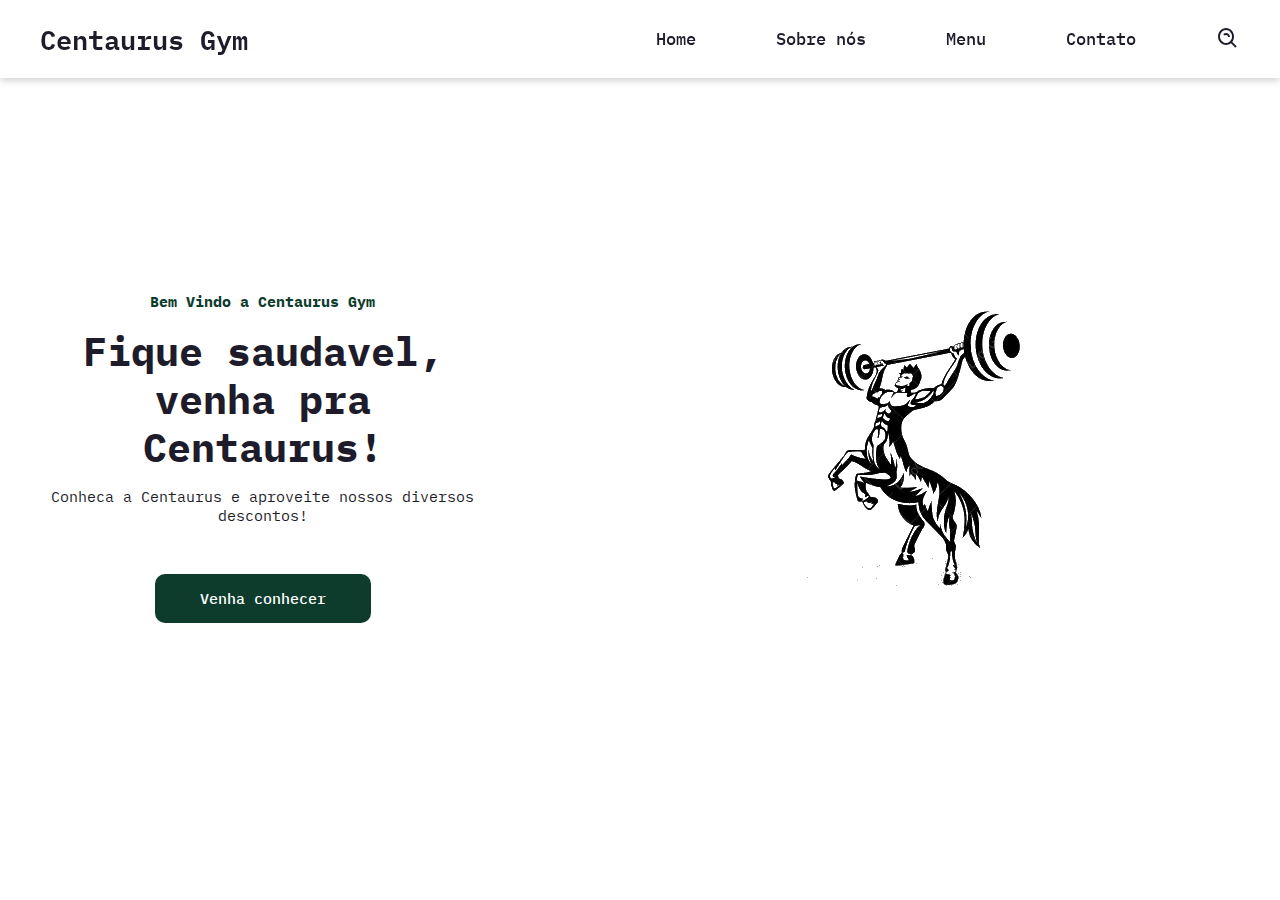
<file: Centaurus gym/index.html>
<!DOCTYPE html>
<html lang="pt-br">
<head>
    <meta charset="UTF-8">
    <meta http-equiv="X-UA-Compatible" content="IE-edge">
    <meta name="viewport" content="width=device-width, initial-scale=1.0">
    <link href='https://unpkg.com/boxicons@2.1.4/css/boxicons.min.css' rel='stylesheet'>
    <link rel="stylesheet" href="style.css">
    <title>Centaurus Gym</title>
</head>
<body>
    <header>
        <nav class="navigation">
            <a href="#" class="logo">Centaurus<span> Gym</span></a>
            <ul class="nav-menu">
                <li class="nav-item"> <a href="home.html">Home</a></li>
                <li class="nav-item"> <a href="sobre.html">Sobre nós</a></li>
                <li class="nav-item"> <a href="menu.html">Menu</a></li>
                <li class="nav-item"> <a href="contato.html">Contato</a></li>
                <i class='bx bx-search-alt'></i>
            </ul>
            <div class="menu">
                <span class="bar"></span>
                <span class="bar"></span>
                <span class="bar"></span>
            </div>
        </nav>
    </header>
    <main>
        <section class="home">
            <div class="home-text">
                 <h4 class="text-h4">Bem Vindo a Centaurus Gym</h4>
                 <h1 class="text-h1">Fique saudavel, venha pra Centaurus!</h1>
                 <p>Conheca a Centaurus e aproveite nossos diversos descontos!</p>
                 <a href="conhecer.html" class="home-btn">Venha conhecer</a>
            </div>
            <div class="home-img">
                <img src="img/centaurus.png" alt="GymLogo">
            </div>
        </section>
    </main>
    <script src="script.js"></script>
</body>
</html>
</file>
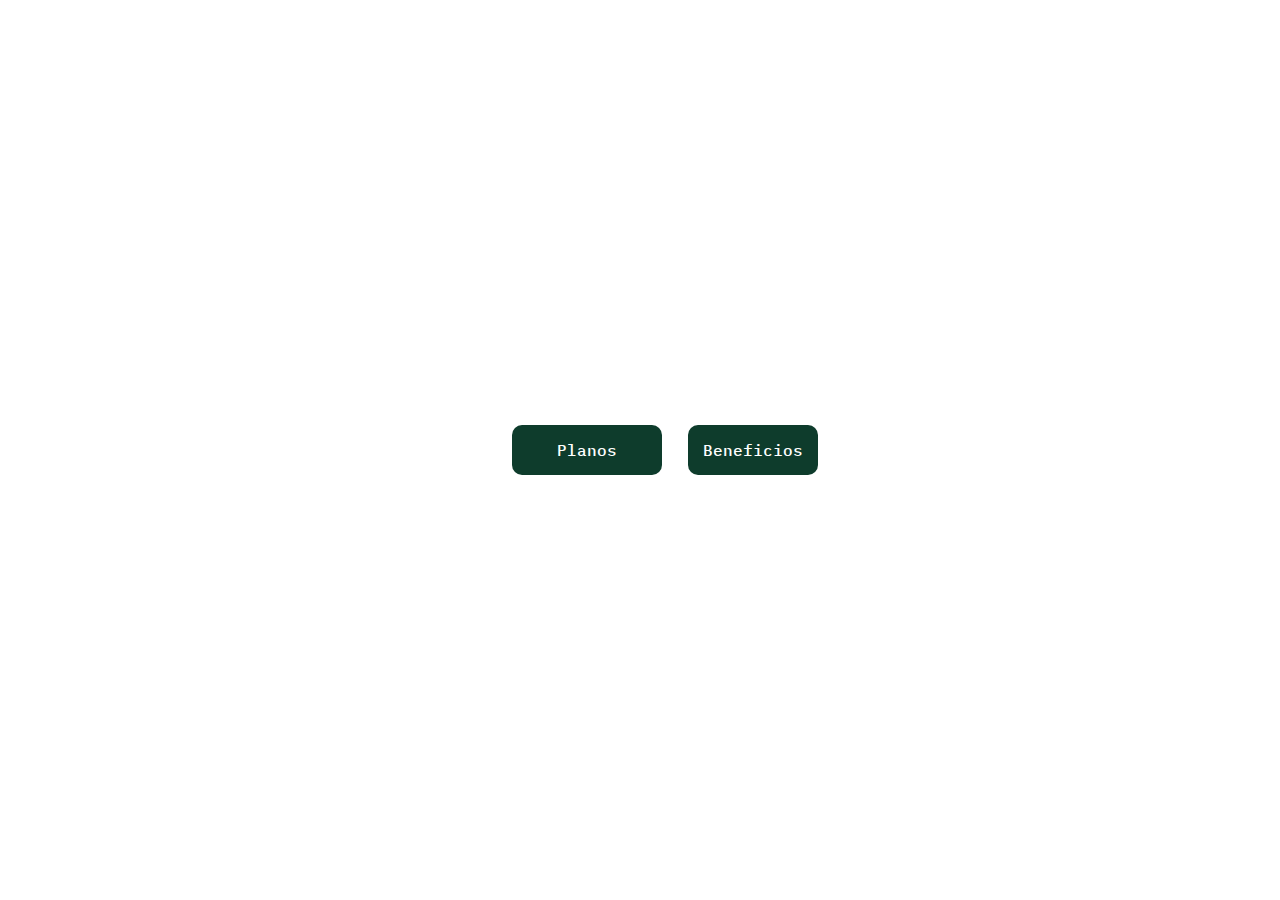
<file: Centaurus gym/conhecer.html>
<!DOCTYPE html>
<html lang="pt-br">
<head>
    <meta charset="UTF-8">
    <meta name="viewport" content="width=device-width, initial-scale=1.0">
    <title>Conhecer</title>
    <link rel="stylesheet" href="style.css">
</head>
<body>
    <section class="planos">
        <div class="planos-gym">
            <a href="planos.html" class="planos-btn">Planos</a>          
        </div>
        <section class="ben">
            <div class="ben-gym">
                <a href="ben.html" class="ben-btn">Beneficios</a>
            </div>
        </section>
</body>
</html>
</file>
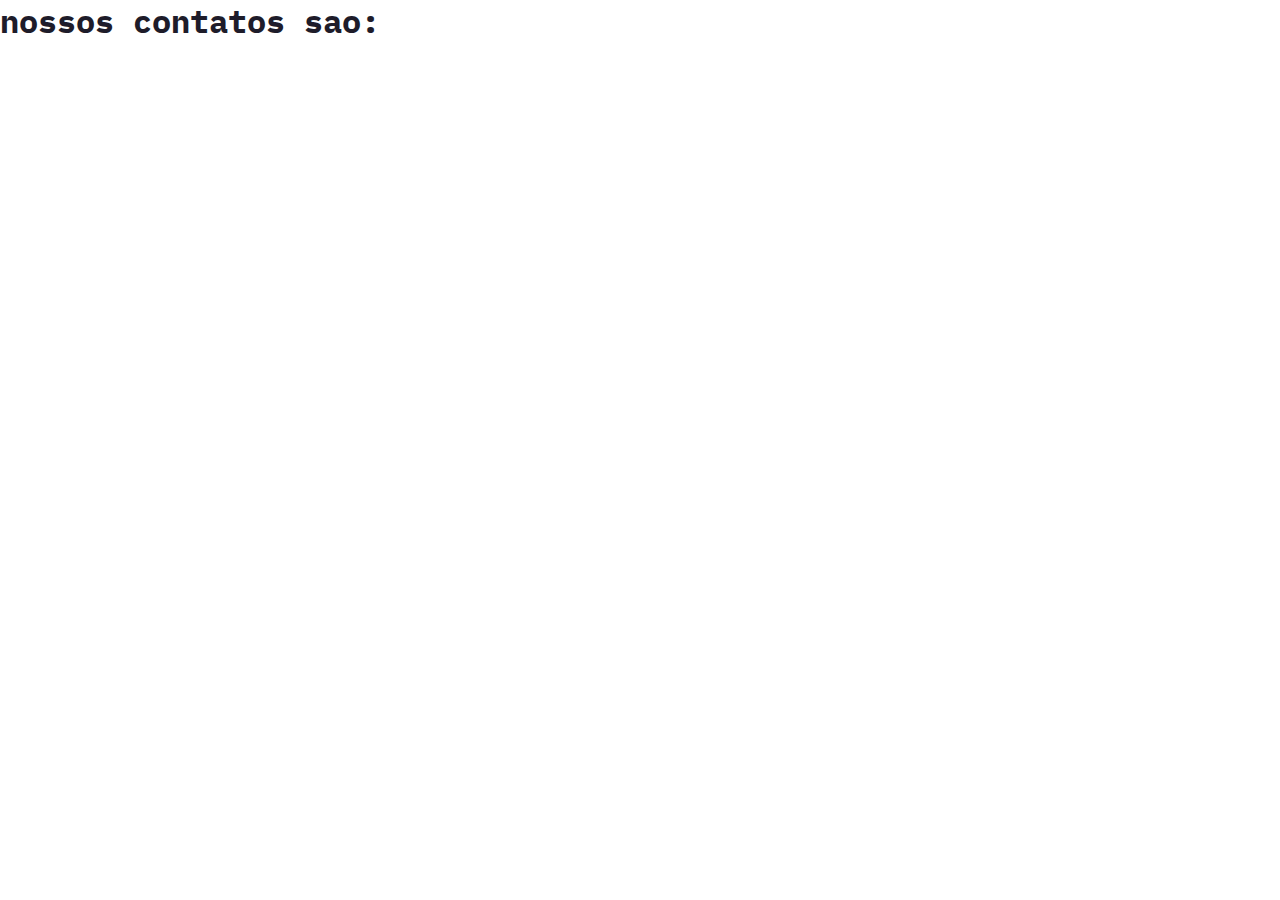
<file: Centaurus gym/contato.html>
<!DOCTYPE html>
<html lang="en">
<head>
    <meta charset="UTF-8">
    <meta name="viewport" content="width=device-width, initial-scale=1.0">
    <title>Contato</title>
    <link rel="stylesheet" href="style.css">
</head>
<body>
    <h1>nossos contatos sao:</h1>
</body>
</html>
</file>
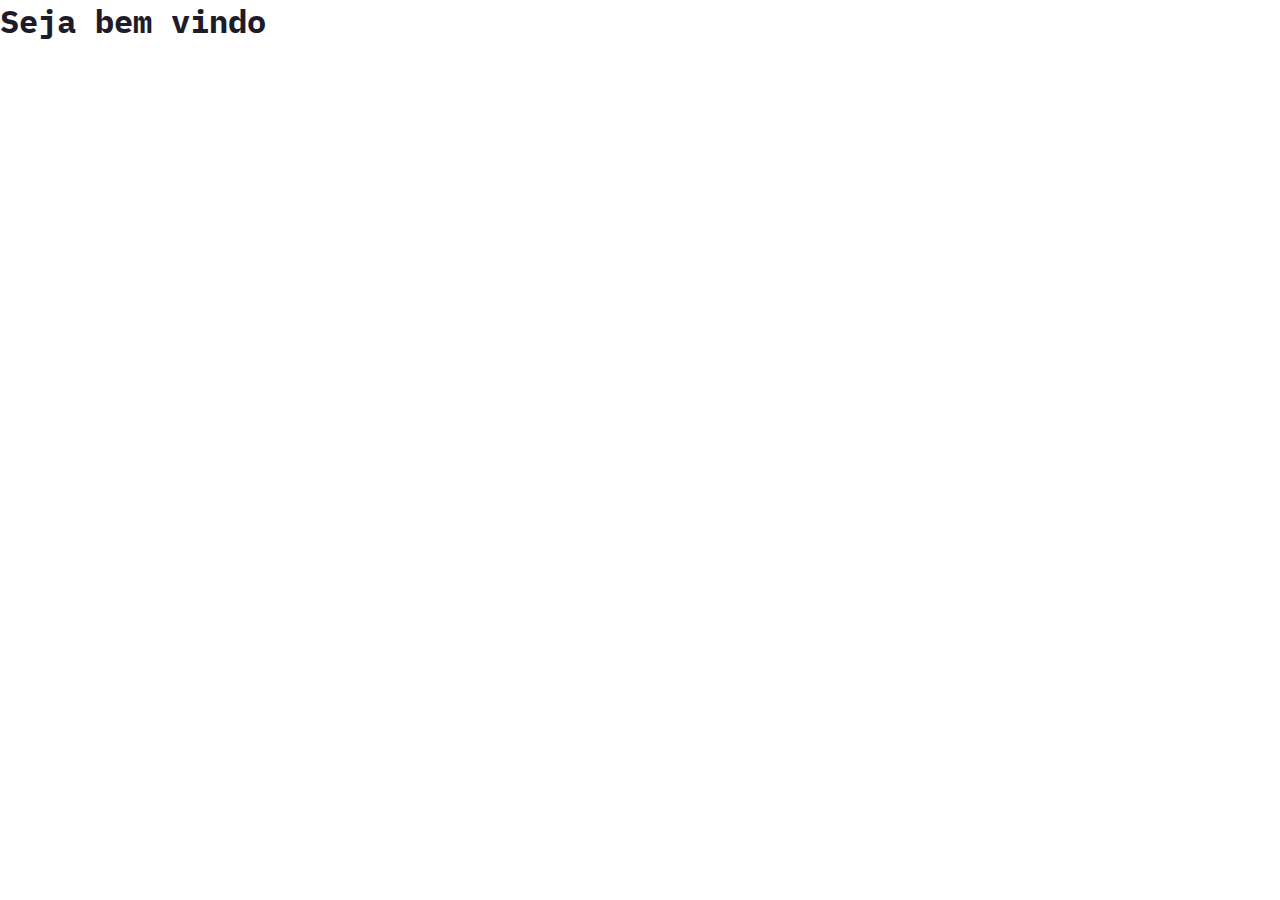
<file: Centaurus gym/home.html>
<!DOCTYPE html>
<html lang="pt-br">
<head>
    <meta charset="UTF-8">
    <meta name="viewport" content="width=
    , initial-scale=1.0">
    <link rel="stylesheet" href="style.css">
    <title>Home</title>
</head>
<body>
    <h1>Seja bem vindo </h1>
</body>
</html>
</file>
<file: Centaurus gym/style.css>
@import url('https://fonts.googleapis.com/css2?family=IBM+Plex+Mono:ital,wght@0,100;0,200;0,300;0,400;0,500;0,600;0,700;1,100;1,200;1,300;1,400;1,500;1,600;1,700&display=swap');

*{
    margin: 0;
    padding: 0;
    box-sizing: border-box;
    font-family: "IBM Plex Mono", monospace;
    list-style: none;
    text-decoration: none;
}
:root{
    --green:#0E3C2C;
    --white: #FFF;
    --dark: #1e1c2a;
}
body{
    color: var(--dark);
    background: var(--white);
}
.navigation {
    display: flex;
    align-items: center;
    justify-content: space-between;
    padding: 18px 40px;
    box-shadow: 0 0.1rem 0.5rem #ccc;
    width: 100%;
    background: var(--white);
    transition: all 0.5s;
    position: fixed;
}
.navigation .logo{
    color: var(--grenn);
    font-size: 1.7rem;
    font-weight: 600;
}
.logo span{
    color: var(--dark);
}
.navigation ul{
    display: flex;
    align-items: center;
    gap: 5rem;
}
.navigation ul li a{
    color: var(--dark);
    font-size: 17px;
    font-weight: 500;
    transition: all 0.5s;
}
.navigation ul li a:hover{
    color: var(--green);
}
.navigation i{
    cursor: pointer;
    font-size: 1.5rem;
}
.menu{
    cursor: pointer;
    display: none;
}
.menu .bar{
    display: block;
    width: 28px;
    height: 3px;
    border-radius: 3px;
    background: var(--dark);
    margin: 5px auto;
    transition: all 0.3s;
}
.menu .bar:nth-child(1),
.menu .bar:nth-child(3){
    background: var(--green);
}
.home{
    width: 100%;
    height: 100vh;
    display: flex;
    align-items: center;
    justify-content: space-between;
    padding: 0px 10%;
}
.home-text{
    max-width: 37rem;
}
.home-text .text-h4{
    font-size: 1.5rem;
    color: var(--green);
    margin-bottom: 1rem;
}
.home-text .text-h1{
    font-size: 4rem;
    margin-bottom: 1rem;
    line-height: 4rem;
}
.home-text p{
    margin-bottom: 4rem;
}
.home-btn{
    padding: 15px 45px;
    background: var(--green);
    color: var(--white);
    border-radius: 10px;
    font-weight: 500;
    transition: all 0,5s;
}
.home-btn:hover{
    background: #00280F;
}
.home-img{
    width: 100%;
}
@media(max-width:785px){
    .navigation {
        padding: 18px 20px;
    }
    .menu{
        display: block;
    }
    .menu.ativo .bar:nth-child(1){
        transform: translateY(8px) rotate(45deg);
    } 
    .menu.ativo .bar:nth-child(2){
        opacity: 0;
    }
    .menu.ativo .bar:nth-child(3){
        transform: translateY(-8px) rotate(-45deg);
    }  
    .nav-menu{
        position: fixed;
        right: -100%;
        top: 70px;
        width: 100%;
        height: 100%;
        flex-direction: column;
        background: var(--white);
        gap: -10px;
        transition: 0.3s;
    }
    .nav-menu.ativo{
        right: 0; 
    }
    .nav-item{
        margin: 16px 0;
    }
}
.home{
    padding: 100px 2%;
    text-align: center;
    overflow: hidden;
    gap: 5rem; 
}
.home .text-h4{
    font-size: 15px;
}
.home .text-h1{
    font-size: 2.5rem;
    line-height: 3rem;
}
.home p{
    font-size: 15px;

}
.home-text{
    font-size: 15px;
}

/*home/*/

 .planos {
    width: 100%;
    height: 100vh;
    display: flex;
    align-items: center;
    justify-content: space-between;
    padding: 0px 40%;
    
 }
 .planos-gym{
    justify-content: space-between;
    
    
 }

.planos-btn{
    padding: 15px 45px;
    background: var(--green);
    color: var(--white);
    border-radius: 10px;
    font-weight: 500;
    transition: all 0,5s;
    display: flex;
    
 }

.ben-btn {
    padding: 15px 15px;
    background: var(--green);
    color: var(--white);
    border-radius: 10px;
    font-weight: 500;
    transition: all 0,5s;
 }

 .ben {
    display: flex;
    padding: 0px 10%;
    width: 100%;
 }

.body .planos-gym{
    display: flex;
    align-items: center;
    justify-content: center;
    background: url(23.jpeg) no-repeat;
    background-size: cover;
    background-position: center;
    position: relative;
    min-height: 100vh;
   
}
</file>
